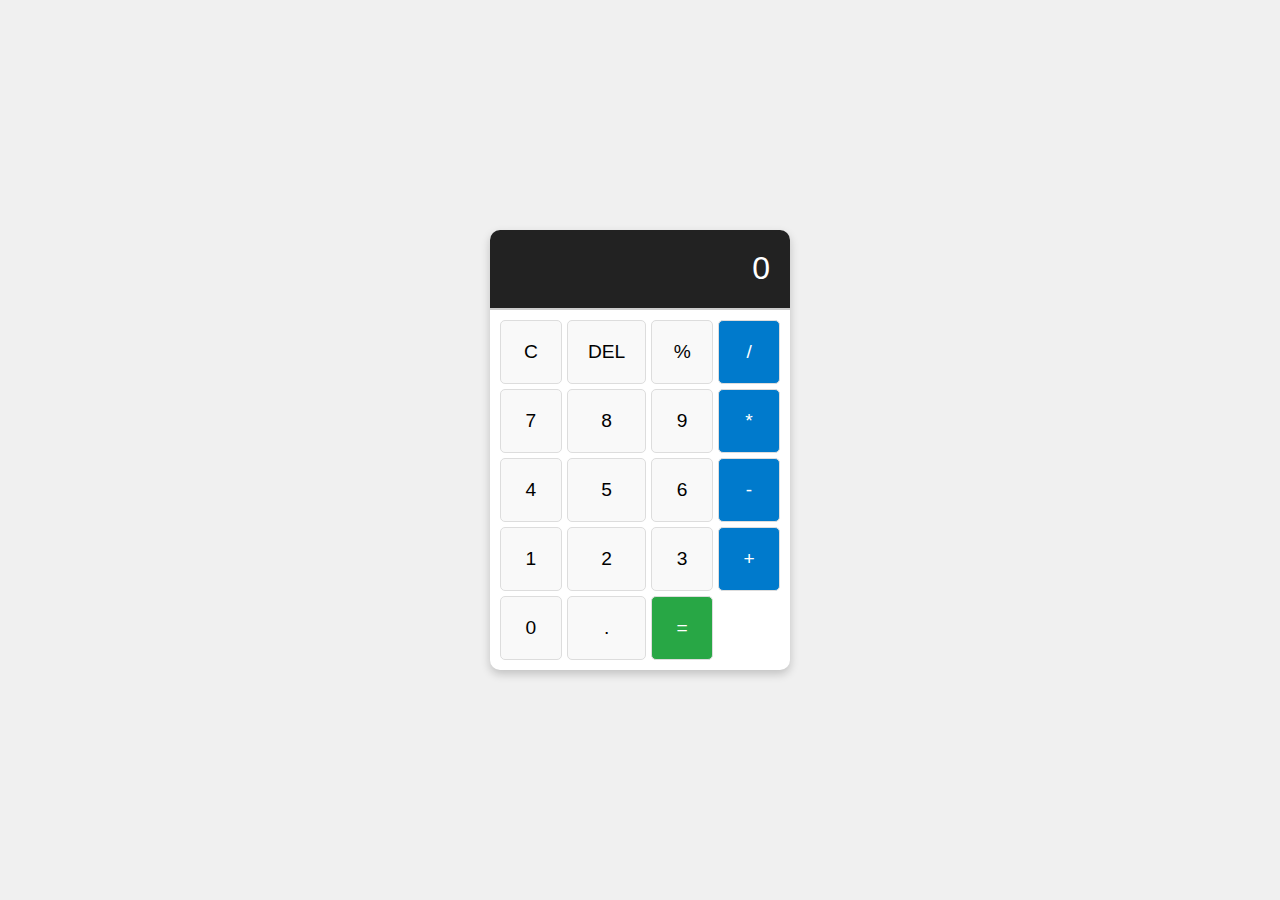
<file: calculator/index.html>
<!DOCTYPE html>
<html lang="en">
<head>
    <meta charset="UTF-8">
    <meta name="viewport" content="width=device-width, initial-scale=1.0">
    <title>Calculator</title>
    <link rel="stylesheet" href="style.css">
</head>
<body>
    <div class="calculator">
        <div id="display">0</div>
        <div class="buttons">
            <button onclick="clearDisplay()">C</button>
            <button onclick="deleteLast()">DEL</button>
            <button onclick="appendValue('%')">%</button>
            <button onclick="appendValue('/')">/</button>
            <button onclick="appendValue('7')">7</button>
            <button onclick="appendValue('8')">8</button>
            <button onclick="appendValue('9')">9</button>
            <button onclick="appendValue('*')">*</button>
            <button onclick="appendValue('4')">4</button>
            <button onclick="appendValue('5')">5</button>
            <button onclick="appendValue('6')">6</button>
            <button onclick="appendValue('-')">-</button>
            <button onclick="appendValue('1')">1</button>
            <button onclick="appendValue('2')">2</button>
            <button onclick="appendValue('3')">3</button>
            <button onclick="appendValue('+')">+</button>
            <button onclick="appendValue('0')">0</button>
            <button onclick="appendValue('.')">.</button>
            <button onclick="calculateResult()">=</button>
        </div>
    </div>
    <script src="script.js"></script>
</body>
</html>
</file>
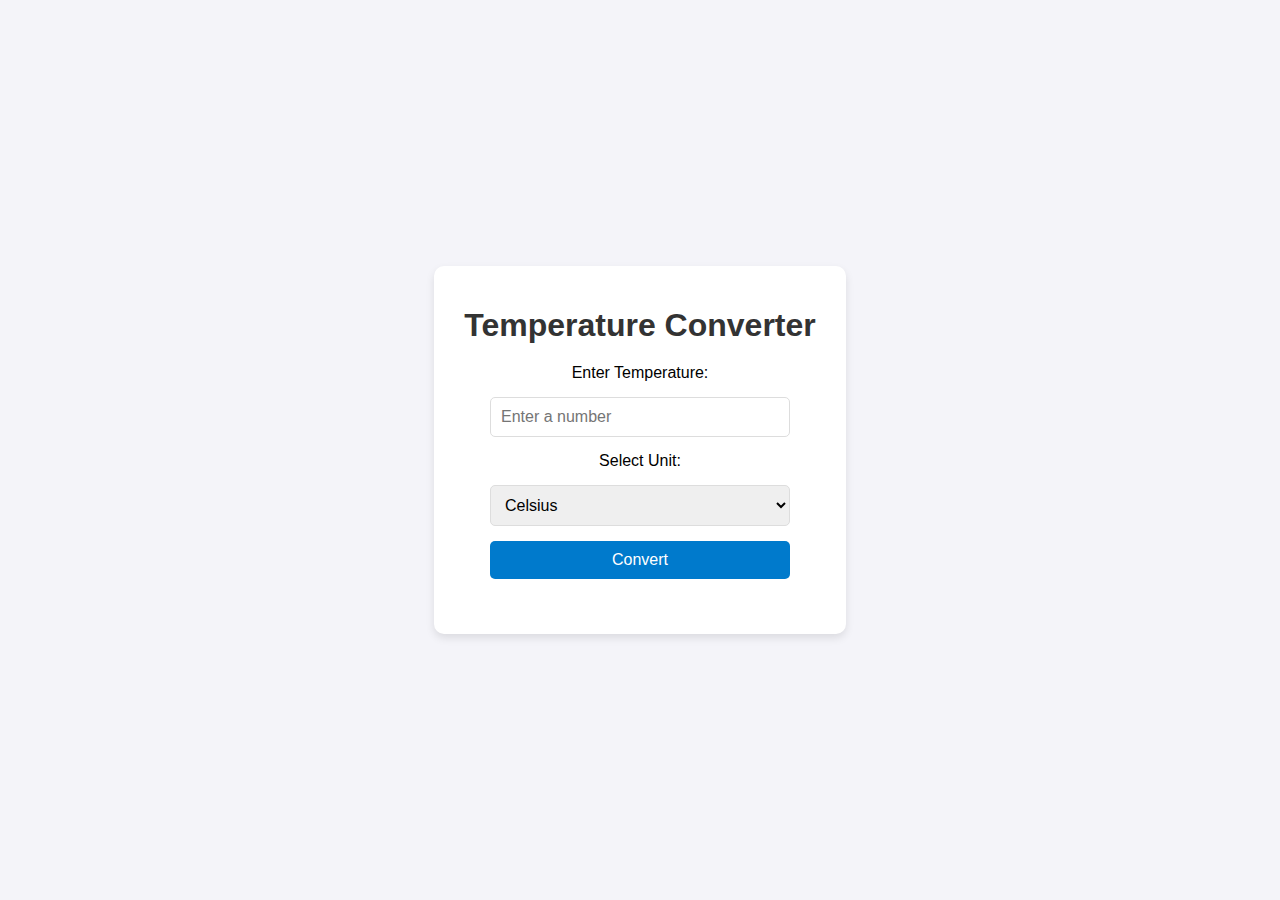
<file: temperature/index.html>
<!DOCTYPE html>
<html lang="en">
<head>
    <meta charset="UTF-8">
    <meta name="viewport" content="width=device-width, initial-scale=1.0">
    <title>Temperature Converter</title>
    <link rel="stylesheet" href="style.css">
</head>
<body>
    <div class="container">
        <h1>Temperature Converter</h1>
        <div class="converter">
            <label for="temperature">Enter Temperature:</label>
            <input type="text" id="temperature" placeholder="Enter a number">

            <label for="unit">Select Unit:</label>
            <select id="unit">
                <option value="celsius">Celsius</option>
                <option value="fahrenheit">Fahrenheit</option>
                <option value="kelvin">Kelvin</option>
            </select>

            <button id="convertBtn">Convert</button>

            <div id="result"></div>
        </div>
    </div>
    <script src="node.js"></script>
</body>
</html>
</file>
<file: calculator/style.css>
body {
    font-family: Arial, sans-serif;
    display: flex;
    justify-content: center;
    align-items: center;
    height: 100vh;
    margin: 0;
    background-color: #f0f0f0;
}

.calculator {
    width: 300px;
    background-color: #fff;
    border-radius: 10px;
    box-shadow: 0px 4px 10px rgba(0, 0, 0, 0.2);
    overflow: hidden;
}

#display {
    background-color: #222;
    color: #fff;
    font-size: 2rem;
    padding: 20px;
    text-align: right;
    border-bottom: 2px solid #ccc;
    height: 80px;
    box-sizing: border-box;
}

.buttons {
    display: grid;
    grid-template-columns: repeat(4, 1fr);
    gap: 5px;
    padding: 10px;
}

button {
    font-size: 1.2rem;
    padding: 20px;
    background-color: #f9f9f9;
    border: 1px solid #ddd;
    border-radius: 5px;
    cursor: pointer;
    transition: background-color 0.3s;
}

button:hover {
    background-color: #e0e0e0;
}

button:nth-child(4n) {
    background-color: #007acc;
    color: white;
}

button:nth-child(4n):hover {
    background-color: #005f99;
}

button:last-child {
    background-color: #28a745;
    color: white;
}

button:last-child:hover {
    background-color: #218838;
}
</file>
<file: temperature/style.css>
body {
    font-family: Arial, sans-serif;
    display: flex;
    justify-content: center;
    align-items: center;
    height: 100vh;
    margin: 0;
    background-color: #f4f4f9;
}

.container {
    text-align: center;
    background: #fff;
    padding: 20px 30px;
    border-radius: 10px;
    box-shadow: 0px 4px 8px rgba(0, 0, 0, 0.1);
}

h1 {
    margin-bottom: 20px;
    color: #333;
}

.converter {
    display: flex;
    flex-direction: column;
    gap: 15px;
    width: 300px;
    margin: 0 auto;
}

input, select, button {
    padding: 10px;
    font-size: 1rem;
    border: 1px solid #ddd;
    border-radius: 5px;
}

button {
    background-color: #007acc;
    color: white;
    border: none;
    cursor: pointer;
    transition: background-color 0.3s ease;
}

button:hover {
    background-color: #005f99;
}

#result {
    margin-top: 20px;
    font-size: 1.2rem;
    color: #007acc;
    font-weight: bold;
}
</file>
